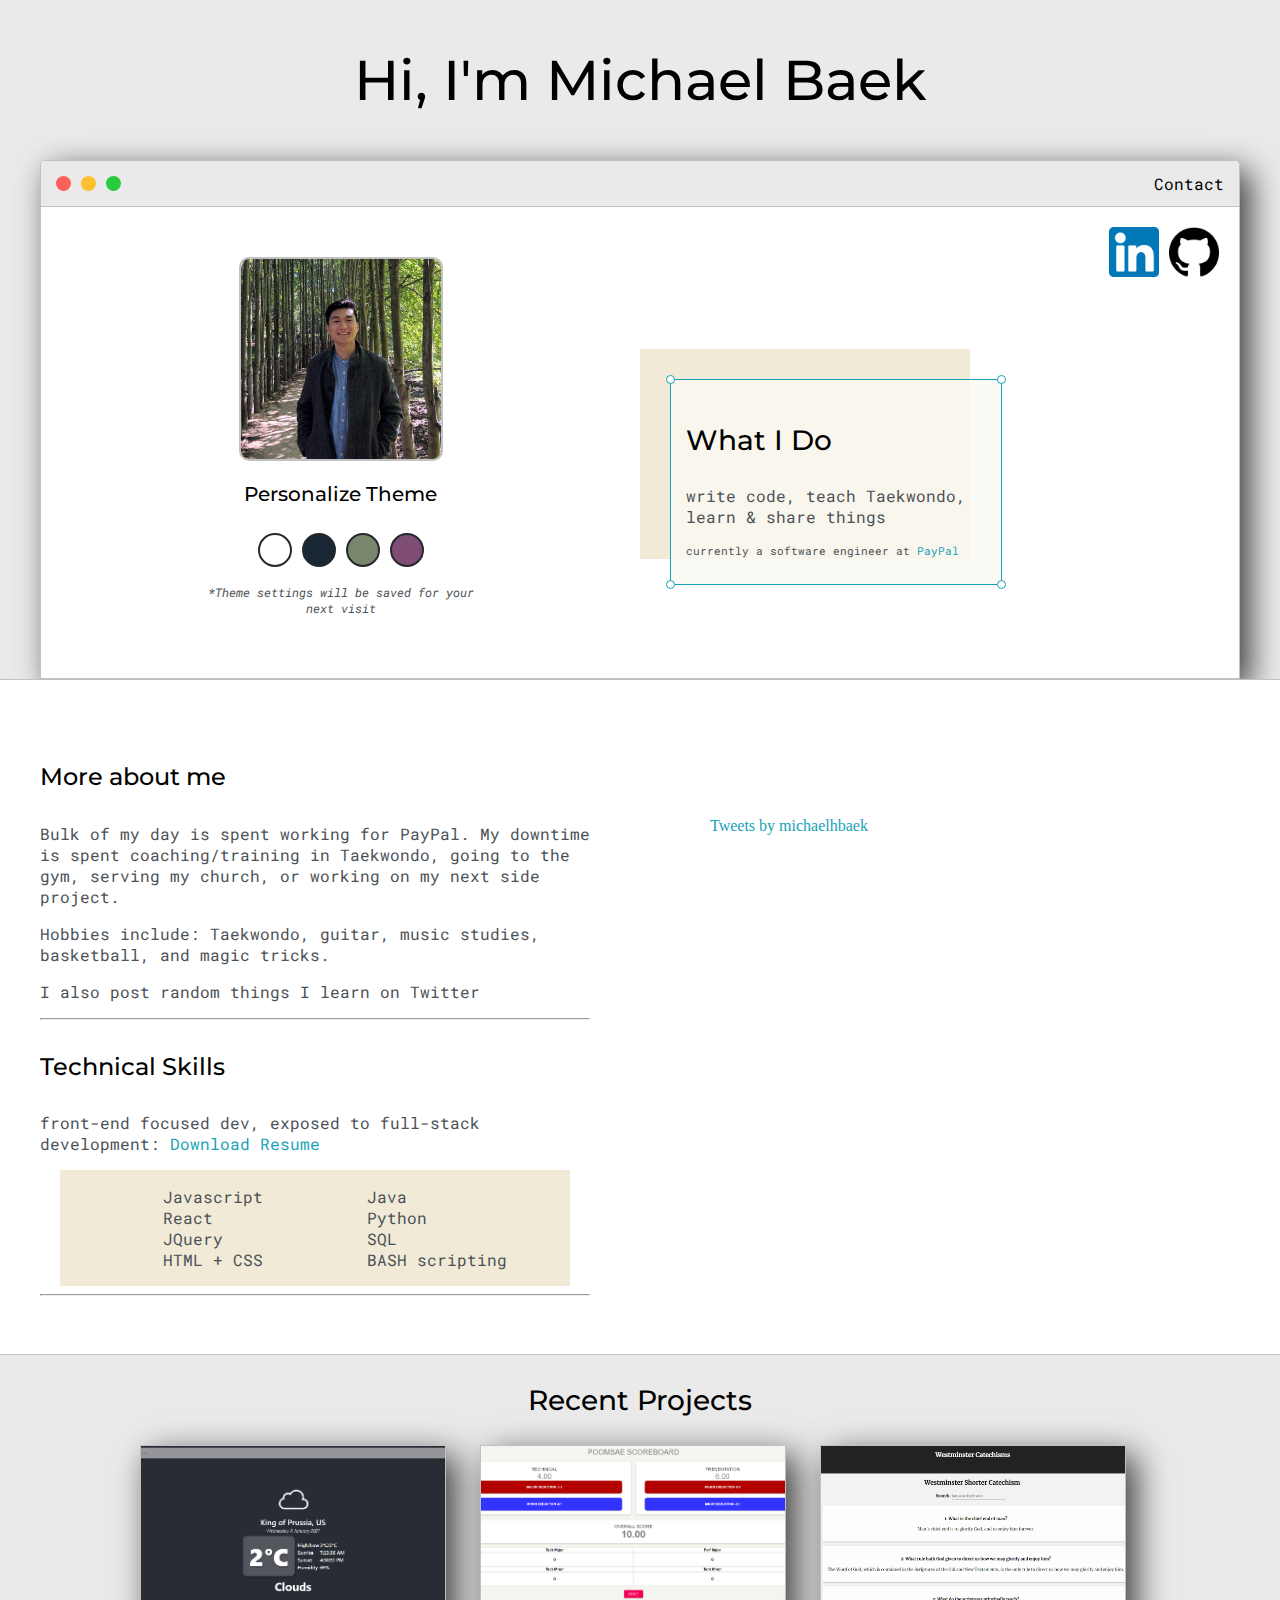
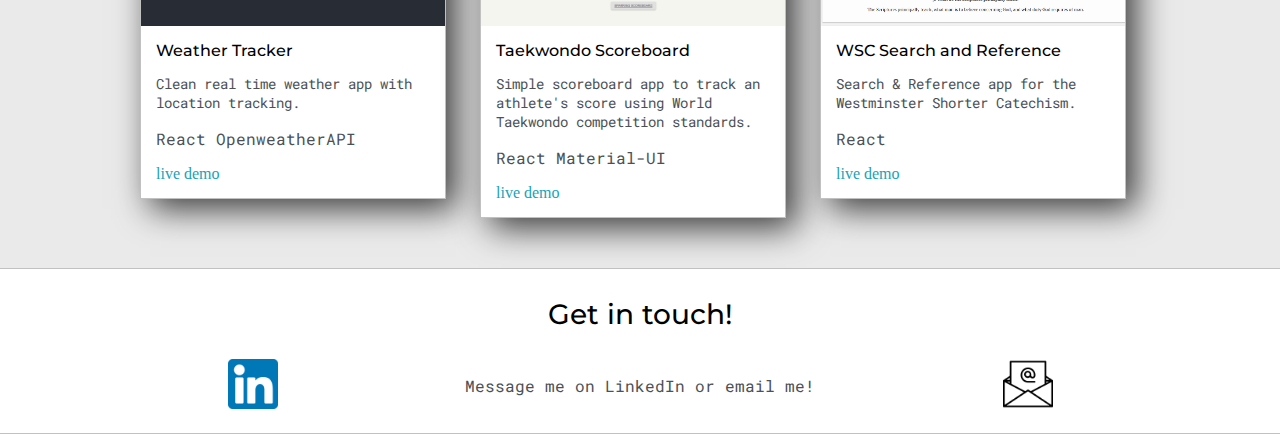
<file: index.html>
<!DOCTYPE html>
<html lang="en">
<head>
    <title>.michael h baek.</title>
    <meta charset="UTF-8">
    <meta name="viewport" content="width=device-width, initial-scale=1.0, maximum-scale=1, minimum-scale=1">
    
    <link rel="icon" type="image" href="./images/favicon.ico">

    <link rel="preconnect" href="https://fonts.gstatic.com">
    <link rel="preconnect" href="https://fonts.gstatic.com">
    <link href="https://fonts.googleapis.com/css2?family=Montserrat:wght@300&family=Roboto+Mono:wght@300&display=swap" rel="stylesheet">

    <script src="https://ajax.googleapis.com/ajax/libs/jquery/3.5.1/jquery.min.js"></script>

    
    <link rel="stylesheet" type="text/css" href="default.css">
    <link id="theme-style" rel="stylesheet" href="">
</head>
<body>
    <section class="s1">
        <div class="main-container">
            <div class="greeting-wrapper">
                <h1>Hi, I'm Michael Baek</h1>
            </div>

            <div class="intro-wrapper">
                <div class="nav-wrapper">
                    <div class="dots-wrapper">
                        <div id="dot-1" class="browser-dot"></div>
                        <div id="dot-2" class="browser-dot"></div>
                        <div id="dot-3" class="browser-dot"></div>
                    </div>
                    <ul id="navigation">
                        <li><a href="mailto:baekmichael96@gmail.com">Contact</a></li>
                    </ul>
                </div>

                <div class="left-column">
                    <img id="profile-pic" src="./images/profile.jpg" alt="photo not loaded...">
                    <h5 style="text-align:center;line-height:0;">Personalize Theme</h5>
                    <div id="theme-options-wrapper">
                        <div data-mode="light" id="light-mode" class="theme-dot"></div>
                        <div data-mode="blue" id="blue-mode" class="theme-dot"></div>
                        <div data-mode="green" id="green-mode" class="theme-dot"></div>
                        <div data-mode="purple" id="purple-mode" class="theme-dot"></div>
                    </div>

                    <p id="settings-note">*Theme settings will be saved for your <br>next visit</p>
                </div>

                <div class="right-column">
                    <div class="social-links-intro">
                        <a target="_blank" href="https://www.linkedin.com/in/michaelhbaek/">
                            <img class="social-icon" src="./images/linkedin.png" alt="linkedin"></a>
                        <a target="_blank" href="https://github.com/hansol13">
                            <img class="social-icon" src="./images/github.png" alt="github"></a>
                    </div>
                    <div id="preview-shadow">
                        <div id="preview">
                            <div id="corner-tl" class="corner"></div>
                            <div id="corner-tr" class="corner"></div>
                            <h3>What I Do</h3>
                            <p>write code, teach Taekwondo, learn & share things</p>
                            <p id="current-employment">currently a software engineer at <a href="https://www.paypal.com/">PayPal</a></p>
                            <div id="corner-br" class="corner"></div>
                            <div id="corner-bl" class="corner"></div>
                        </div>
                    </div>
                </div>
            </div>
        </div>
    </section>

    <section class="s2">
        <div class="main-container">
            <div class="about-wrapper">
                <div class="about-me">
                    <h4>More about me</h4>
                    <p>Bulk of my day is spent working for PayPal. My downtime is spent coaching/training in Taekwondo, going to the gym, serving my church, or working on my next side project.</p>
                    <p>Hobbies include: Taekwondo, guitar, music studies, basketball, and magic tricks.</p>
                    <p>I also post random things I learn on Twitter</p>

                    
                    <hr>
                    <div class="technical-wrapper">
                        <h4>Technical Skills</h4>
                        <p>front-end focused dev, exposed to full-stack development: <a target="_blank" href="./MichaelBaekResume-public.pdf">Download Resume</a></p>
                        <div id="skills-wrapper">
                            <ul>
                                <li>Javascript</li>
                                <li>React</li>
                                <li>JQuery</li>
                                <li>HTML + CSS</li>
                            </ul>
                            <ul>
                                <li>Java</li>
                                <li>Python</li>
                                <li>SQL</li>
                                <li>BASH scripting</li>
                            </ul>
                        </div>
    
                        <hr>
                    </div>

                </div>

                <div id="twitter-widget">
                    <!-- TWITTER WIDGET -->
                    <a class="twitter-timeline" href="https://twitter.com/michaelhbaek?ref_src=twsrc%5Etfw">Tweets by michaelhbaek</a>
                    <script async src="https://platform.twitter.com/widgets.js" charset="utf-8"></script>
                    <!-- TWITTER WIDGET END -->
                </div>
                
            </div>
        </div>
    </section>

    <section class="s1 projects">
        <div class="main-container">
            <h3 style="text-align: center;">Recent Projects</h3>

            <div class="post-wrapper">
                <!-- wrap all posts in a div so that the container is a blank div -->
                <div>
                    <div class="post">
                        <img id="weatherApp" class="thumbnail" src="./images/weather-app.png" alt="VU Taekwondo club">
                        <div class="post-preview">
                            <h6 class="post-title">Weather Tracker</h6>
                            <p class="post-intro">Clean real time weather app with location tracking.</p>
                            <p class="technologies">React OpenweatherAPI</p>
                            <a target="_blank" href="https://mhbweather.web.app">live demo</a>
                        </div>
                    </div>
                </div>

                <div>
                    <div class="post">
                        <img id="poomsaeScore" class="thumbnail" src="./images/poomsae-score.png" alt="Taekwondo Scoreboard">
                        <div class="post-preview">
                            <h6 class="post-title">Taekwondo Scoreboard</h6>
                            <p class="post-intro">Simple scoreboard app to track an athlete's score using World Taekwondo competition standards.</p>
                            <p class="technologies">React Material-UI</p>
                            <a target="_blank" href="https://hansol13.github.io/poomsae-score/">live demo</a>
                        </div>
                    </div>
                </div>

                <div>
                    <div class="post">
                        <img id="wsc" class="thumbnail" src="./images/wscstatic.png" alt="Westminster Shorter Catechism">
                        <div class="post-preview">
                            <h6 class="post-title">WSC Search and Reference</h6>
                            <p class="post-intro">Search & Reference app for the Westminster Shorter Catechism.</p>
                            <p class="technologies">React</p>
                            <a target="_blank" href="http://w-catechisms.herokuapp.com/">live demo</a>
                        </div>
                    </div>
                </div>

                
            </div>
        </div>
    </section>

    <section class="s2">
        <div class="main-container">
            <h3 style="text-align: center;">Get in touch!</h3>
            <div class="social-links-footer">
                <a target="_blank" href="https://www.linkedin.com/in/michaelhbaek/">
                    <img class="social-icon" src="./images/linkedin.png" alt="linkedin"></a>
                <p style="text-align: center; display: inline;">Message me on LinkedIn or email me!</p>
                <a href="mailto:baekmichael96@gmail.com">
                    <img class="social-icon" src="./images/email.png" alt="email">
                </a>
            </div>

            <!-- custom form, not in use because servers cost money -->
            <!-- <form id="contact-form" action="">
                <label>Name</label>
                <input class="input-field" type="text" name="name">

                <label>Subject</label>
                <input class="input-field" type="text" name="subject">

                <label>Email</label>
                <input class="input-field" type="text" name="email">

                <label>Message</label>
                <textarea class="input-field" name="message"></textarea>

                <input id="submit-button" type="submit" value="Send">
            </form> -->
        </div>
    </section>
    <script type="text/javascript" src="./script.js"></script>
    <script>
        $(function() {
            $("#weatherApp").hover(
                function() {$(this).attr("src", "./images/weather-app.gif");},
                function() {$(this).attr("src", "./images/weather-app.png");}                         
            );                  
        });
        $(function() {
            $("#poomsaeScore").hover(
                function() {$(this).attr("src", "./images/poomsae-score.gif");},
                function() {$(this).attr("src", "./images/poomsae-score.png");}                         
            );                  
        });
        $(function() {
            $("#wsc").hover(
                function() {$(this).attr("src", "./images/wsc.gif");},
                function() {$(this).attr("src", "./images/wscstatic.png");}                         
            );                  
        });
    </script>
</body>
</html>
</file>
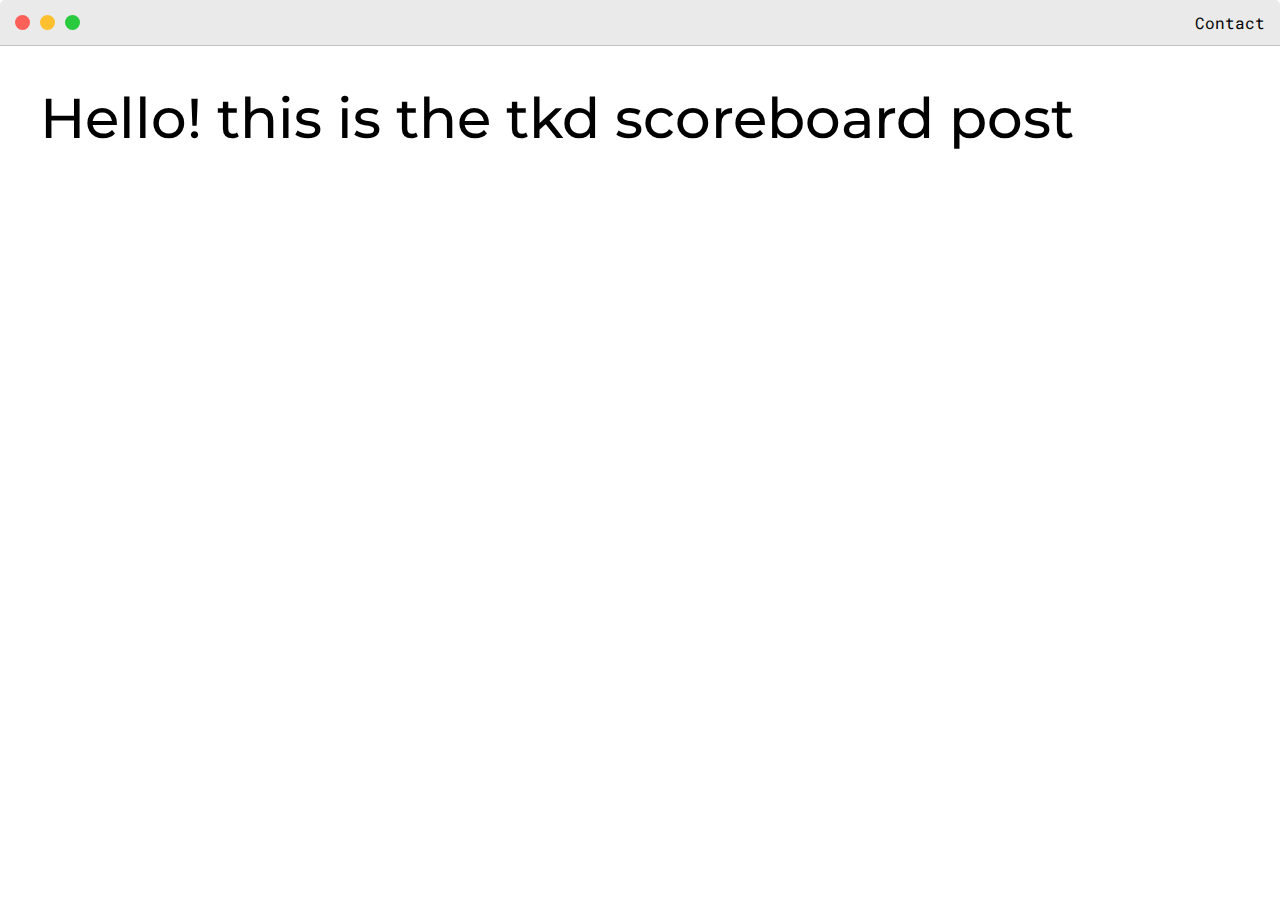
<file: taekwondoscoreboard.html>
<!DOCTYPE html>
<html lang="en">
    <head>
        <title>.michael h baek.</title>
        <meta charset="UTF-8">
        <meta name="viewport" content="width=device-width, initial-scale=1.0, maximum-scale=1, minimum-scale=1">
        
        <link rel="stylesheet" type="text/css" href="default.css">
        <link rel="preconnect" href="https://fonts.gstatic.com">
        <link rel="preconnect" href="https://fonts.gstatic.com">
        <link href="https://fonts.googleapis.com/css2?family=Montserrat:wght@300&family=Roboto+Mono:wght@300&display=swap" rel="stylesheet">
    </head>
<body>
    <div class="nav-wrapper">
        <div class="dots-wrapper">
            <div id="dot-1" class="browser-dot"></div>
            <div id="dot-2" class="browser-dot"></div>
            <div id="dot-3" class="browser-dot"></div>
        </div>
        <ul id="navigation">
            <li><a href="#">Contact</a></li>
            <!-- <li><a href="#">Contact</a></li> -->
        </ul>
    </div>
    <div class="main-container">
        <h1>Hello! this is the tkd scoreboard post</h1>
    </div>
</body>
</html>
</file>
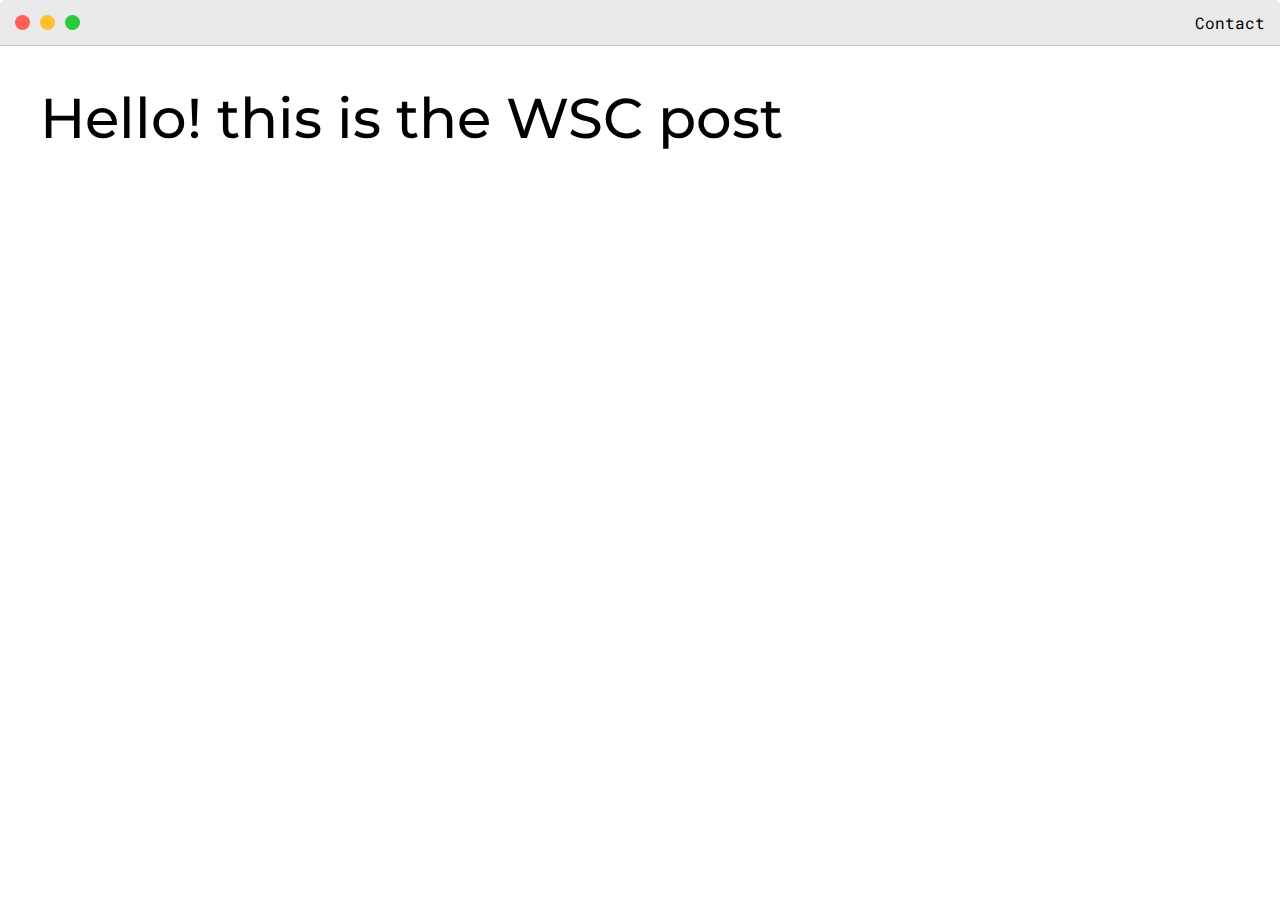
<file: wsc.html>
<!DOCTYPE html>
<html lang="en">
    <head>
        <title>.michael h baek.</title>
        <meta charset="UTF-8">
        <meta name="viewport" content="width=device-width, initial-scale=1.0, maximum-scale=1, minimum-scale=1">
        
        <link rel="stylesheet" type="text/css" href="default.css">
        <link rel="preconnect" href="https://fonts.gstatic.com">
        <link rel="preconnect" href="https://fonts.gstatic.com">
        <link href="https://fonts.googleapis.com/css2?family=Montserrat:wght@300&family=Roboto+Mono:wght@300&display=swap" rel="stylesheet">
    </head>
<body>
    <div class="nav-wrapper">
        <div class="dots-wrapper">
            <div id="dot-1" class="browser-dot"></div>
            <div id="dot-2" class="browser-dot"></div>
            <div id="dot-3" class="browser-dot"></div>
        </div>
        <ul id="navigation">
            <li><a href="#">Contact</a></li>
            <!-- <li><a href="#">Contact</a></li> -->
        </ul>
    </div>
    <div class="main-container">
        <h1>Hello! this is the WSC post</h1>
    </div>
</body>
</html>
</file>
<file: default.css>
/* CSS VARIABLES */
:root{
    /* --mainColor: rgb(231, 231, 243); */
    --mainColor: #eaeaea;
    --secondaryColor: #fff;

    --borderColor: #c1c1c1;

    --mainText: black;
    --secondaryText: #4b5156;
    
    --themeDotBorder: #24292e;

    --previewBg: rgb(251, 249, 243, 0.8);
    --previewShadow: #f0ead6;

    --submitButtonColor: black;
}

/* CSS */
html, body{
    padding: 0;
    margin: 0;
    scroll-behavior: smooth;
    overflow-x: hidden;
}

body *{
    transition: 0.3s;
}

h1, h2, h3, h4, h5, h6, strong{
    color: var(--mainText);
    font-family: 'Montserrat', sans-serif;
    font-weight: 500;
}

p, li, span, label, input, textarea{
 color: var(--secondaryText);
 font-family: 'Roboto Mono', monospace;
}

h1 { font-size: 56px;}
h2 { font-size: 36px;}
h3 { font-size: 28px;}
h4 { font-size: 24px;}
h5 { font-size: 20px;}
h6 { font-size: 16px;}

a{
    text-decoration: none;
    color: #17a2b8;
}

ul{
    list-style: none;
}

.s1{
    background-color: var(--mainColor);
    border-bottom: 1px solid var(--borderColor);
    overflow: auto;
}

.s2{
    background-color: var(--secondaryColor);
    border-bottom: 1px solid var(--borderColor);
    overflow: auto;
}

.main-container{
    width: 1200px;
    margin: 0 auto;   
}

.greeting-wrapper{
    display: grid;

    /* justify-content: center; */
    text-align: center;
    align-content: center;
    min-height: 10em;
}

.intro-wrapper{
    background-color: var(--secondaryColor);
    border: 1px solid var(--borderColor);
    border-radius: 5px 5px 0 0;

    -webkit-box-shadow: 10px 10px 32px 0px rgba(0,0,0,0.75);
    -moz-box-shadow: 10px 10px 32px 0px rgba(0,0,0,0.75);
    box-shadow: 10px 10px 32px 0px rgba(0,0,0,0.75);

    display: grid;
    grid-template-columns: 1fr 1fr;
    grid-template-areas: 
        'nav-wrapper nav-wrapper'
        'left-column right-column';
}

.nav-wrapper{
    grid-area: nav-wrapper;
    border-radius: 5px 5px 0 0;
    border-bottom: 1px solid var(--borderColor);
    display: flex;
    justify-content: space-between;
    align-items: center;
    background-color: var(--mainColor);
}

#navigation a{
    color: var(--mainText);
}

#navigation{
    margin:0;
    padding:10px;
}

#navigation li{
    display: inline-block;
    margin-right: 5px;
    margin-left: 5px;
}

.dots-wrapper{
    display: flex;
    padding: 10px;
}

.browser-dot{
    background-color: black;
    height: 15px;
    width: 15px;
    border-radius: 50%;

    margin: 5px;

}

#dot-1{
    background-color: #FC6058;
}
#dot-2{
    background-color: #FEC02F;
}
#dot-3{
    background-color: #2ACA3E;
}

.left-column{
    grid-area: left-column;
    padding-top: 50px;
    padding-bottom: 50px;
}

#profile-pic{
    display: block;
    margin: 0 auto;
    height: 200px;
    width: 200px;
    object-fit: cover;
    border: 2px solid var(--borderColor);
    border-radius: 5%;
}

#theme-options-wrapper{
    display:flex;
    justify-content: center;
}

.theme-dot{
    height:30px;
    width:30px;
    border-radius: 50%;
    background-color: black;

    margin: 5px;
    border: 2px solid var(--themeDotBorder);

    cursor: pointer;
}

.theme-dot:hover{
    border-width: 5px;;
}

#light-mode{
    background-color: #fff;
}

#blue-mode{
    background-color: #192734;
}

#green-mode{
    background-color: #78866b;
}

#purple-mode{
    background-color: #7e4c74;
}

#settings-note{
    font-size: 12px;
    font-style: italic;
    text-align: center;
}

.right-column{
    grid-area: right-column;
    display: grid;
    /* align-content: center; */
    padding-top: 20px;
    padding-bottom: 50px;
}

.social-links-intro{
    display: flex;
    margin: 0;
    padding-right: 20px;
    justify-content: flex-end;
    align-content: flex-start;
    gap: 10px;
}

.social-links-footer{
    display: flex;
    margin: 0;
    justify-content: space-evenly;
    align-content: center;
    /* padding-bottom: 10px; */
    margin-bottom: 20px;
}

.social-icon{
    width: 50px;
    height: 50px;
}


#preview-shadow{
    background-color: var(--previewShadow);
    width: 300px; /* must be same as preview's width */
    height: 180px;
    padding-left: 30px;
    padding-top: 30px;
}

#preview{
    width: 300px;
    border: 1.5px solid #17a2b8;
    background-color: var(--previewBg);
    padding: 15px;
    position: relative;
}

#current-employment{
    font-size: 11px;
}

.corner{
    width: 7px;
    height: 7px;
    border-radius: 50%;
    border: 1.5px solid #17a2b8;
    background-color: #fff;
    position: absolute;
}

#corner-tl{
    top:-5px;
    left:-5px;
}
#corner-tr{
    top:-5px;
    right:-5px;
}
#corner-br{
    bottom:-5px;
    right:-5px;
}
#corner-bl{
    bottom:-5px;
    left:-5px;
}

.about-wrapper{
    display: grid;
    grid-template-columns: repeat(auto-fit, minmax(320px, 1fr));
    padding-bottom: 50px;
    padding-top: 50px;
    align-items: center;
    gap: 100px;
    overflow: hidden;
}

#skills-wrapper{
    display: flex;
    margin-left: 20px;
    margin-right: 20px;
    justify-content: space-evenly;
    align-items: center;
    background-color: var(--previewShadow);
}

#twitter-widget{
    display: flex;
    height: 400px; 
    overflow-y: scroll; 
    overflow-x: hidden;
    margin-left: 20px;
    margin-right: 20px;
}

.post-wrapper{
    display: grid;
    grid-template-columns: repeat(auto-fit, 320px);
    gap: 20px;
    justify-content: center;
    padding-bottom: 50px;
}

.post{
    border: 1px solid var(--borderColor);
    -webkit-box-shadow: 10px 10px 32px 0px rgba(0,0,0,0.75);
    -moz-box-shadow: 10px 10px 32px 0px rgba(0,0,0,0.75);
    box-shadow: 10px 10px 32px 0px rgba(0,0,0,0.75);
    width: 95%;
}

.post:hover{
    width: 100%;
}

.thumbnail{
    display: block;
    width: 100%;
    min-height: 180px;
    object-fit: cover;
}

.post-preview{
    background-color: #fff;
    padding: 15px;
}

.post-title{
    color: black;
    margin: 0;
}

.post-intro{
    color: #4b5156;
    font-size: 14px;
}

#contact-form{
    display: block;
    max-width: 600px;
    margin: 0 auto;
    border: 1px solid var(--borderColor);
    padding: 15px;
    border-radius: 5px;
    background-color: var(--mainColor);
    margin-bottom: 50px;
}

#contact-form label{
    line-height: 2.7em;
}

#contact-form textarea{
    min-height: 100px;
    font-size: 14px;
}

.input-field{
    width: 100%;
    padding-top: 10px;
    padding-bottom: 10px;
    background-color: var(--secondaryColor);
    border-radius: 5px;
    border: 1px solid var(--borderColor);
    font-size: 14px;
}

#submit-button{
    margin-top: 10px;
    width: 100%;
    padding-top: 10px;
    padding-bottom: 10px;
    color: #fff;
    background-color: var(--submitButtonColor);
    border: none;
}



@media screen and (max-width: 1200px){
    .main-container{
        width: 95%;
    }
}

@media screen and (max-width: 800px){
    .intro-wrapper{
        grid-template-columns: 1fr;
        grid-template-areas: 
            'nav-wrapper'
            'left-column'
            'right-column';
    }

    .social-links-intro{
        padding-right: 0;
    }

    .right-column{
        justify-content: center;
    }
}
</file>
